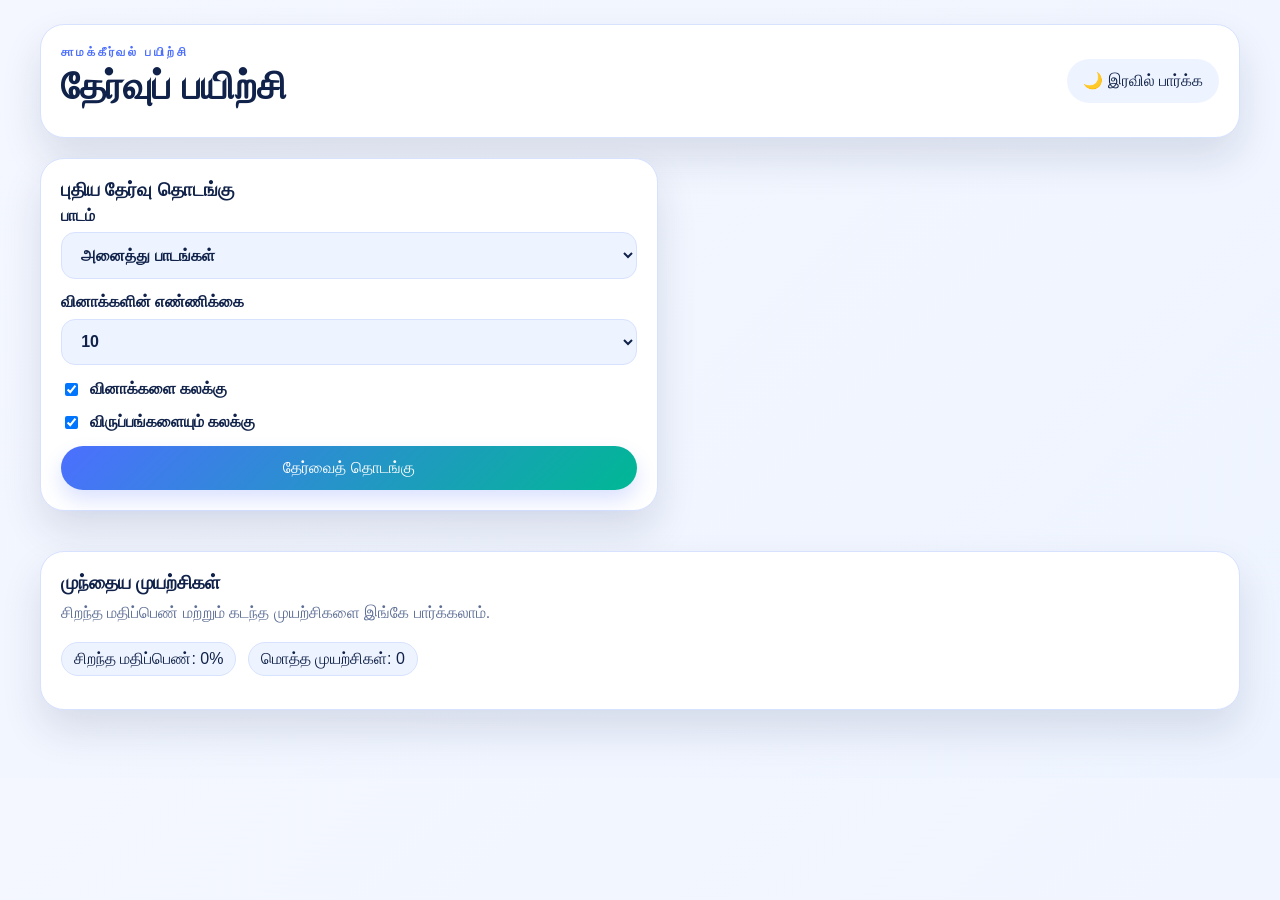
<file: index.html>
<!DOCTYPE html>
<html lang="ta">
  <head>
    <meta charset="UTF-8" />
    <meta name="viewport" content="width=device-width, initial-scale=1.0" />
    <title>தமிழ் வினா அணி</title>
    <link rel="stylesheet" href="style.css" />
  </head>
  <body data-page="home">
    <div class="page-shell">
      <header class="hero card">
        <div>
          <p class="eyebrow">சாமக்கீர்வல் பயிற்சி</p>
          <h1>தேர்வுப் பயிற்சி</h1>
        </div>
        <button id="themeToggle" class="ghost-btn" type="button">🌙 இரவில் பார்க்க</button>
      </header>

      <main class="home-grid">
        <section class="card">
          <h2>புதிய தேர்வு தொடங்கு</h2>
          <form id="quizSetupForm" class="setup-form">
            <label>
              பாடம்
              <select id="subjectSelect" name="subject">
                <option value="all">அனைத்து பாடங்கள்</option>
              </select>
            </label>

            <label>
              வினாக்களின் எண்ணிக்கை
              <select id="questionCountSelect" name="questionCount">
                <option value="10">10</option>
                <option value="25">25</option>
                <option value="50">50</option>
                <option value="100">100</option>
              </select>
            </label>

            <label class="toggle-row">
              <input id="shuffleQuestions" type="checkbox" checked />
              <span>வினாக்களை கலக்கு</span>
            </label>

            <label class="toggle-row">
              <input id="shuffleOptions" type="checkbox" checked />
              <span>விருப்பங்களையும் கலக்கு</span>
            </label>

            <button class="primary-btn" type="submit">தேர்வைத் தொடங்கு</button>
          </form>
        </section>

        <section class="card">
          <div class="section-heading">
            <h2>முந்தைய முயற்சிகள்</h2>
            <p>சிறந்த மதிப்பெண் மற்றும் கடந்த முயற்சிகளை இங்கே பார்க்கலாம்.</p>
          </div>
          <div id="statsSummary" class="stats-summary"></div>
          <div id="attemptHistory" class="attempt-list"></div>
        </section>
      </main>
    </div>

    <script src="questions.js"></script>
    <script src="script.js"></script>
  </body>
</html>
</file>
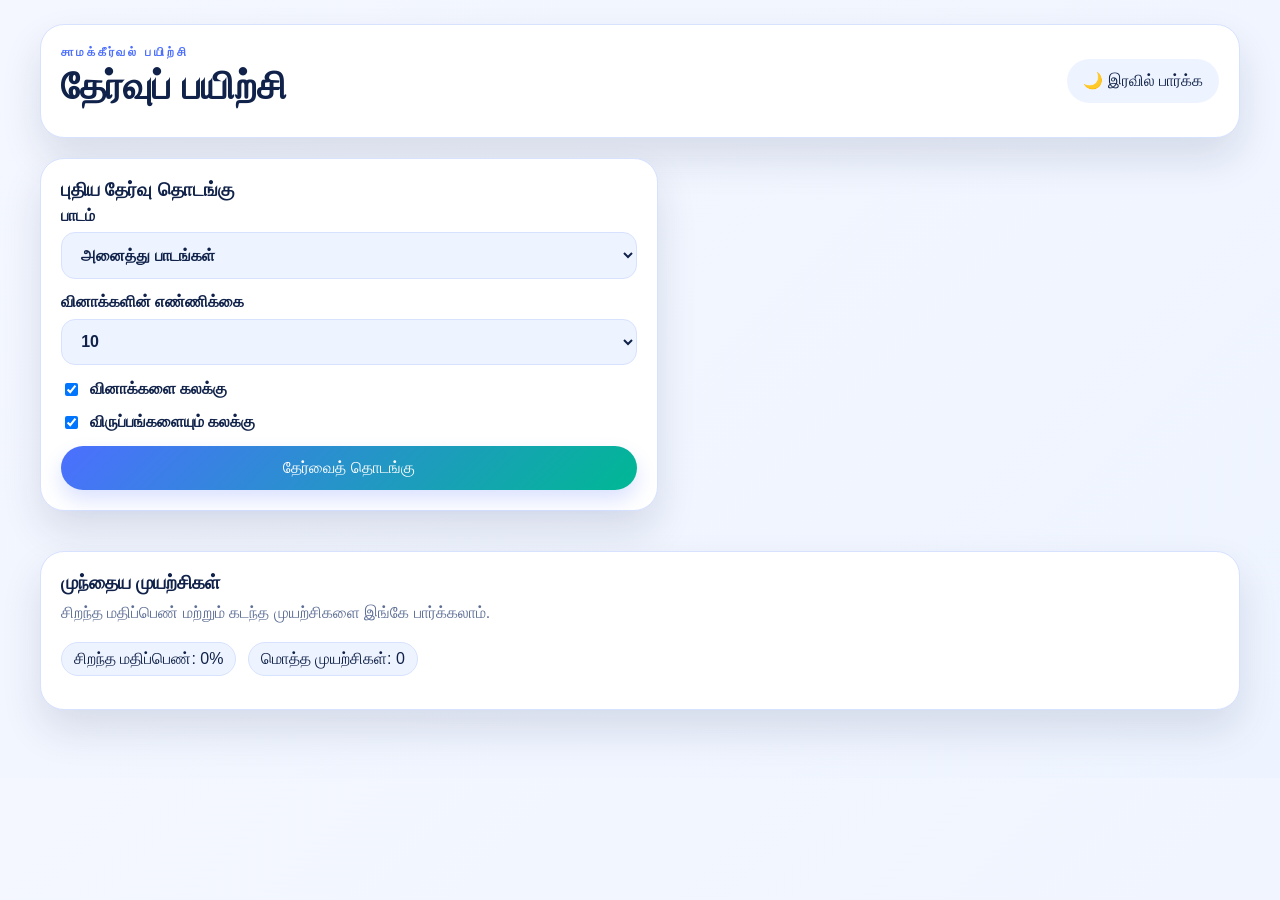
<file: quiz.html>
<!DOCTYPE html>
<html lang="ta">
  <head>
    <meta charset="UTF-8" />
    <meta name="viewport" content="width=device-width, initial-scale=1.0" />
    <title>வினா பயிற்சி</title>
    <link rel="stylesheet" href="style.css" />
  </head>
  <body data-page="quiz">
    <div class="page-shell">
      <header class="card quiz-header">
        <div>
          <p class="eyebrow">செயல்பட்டு கொண்டிருக்கும் தேர்வு</p>
          <h1>தமிழ் வினா பயிற்சி</h1>
          <p id="quizMeta" class="hero-copy"></p>
        </div>
        <div class="header-actions">
          <button id="themeToggle" class="ghost-btn" type="button">🌙</button>
          <button id="fullscreenToggle" class="ghost-btn" type="button">⛶ முழுத்திரை</button>
        </div>
      </header>

      <main class="quiz-layout">
        <section class="card quiz-card">
          <div class="quiz-topbar">
            <div>
              <p id="questionCounter" class="meta-pill"></p>
              <div class="progress-track" aria-label="Progress">
                <div id="progressBar" class="progress-bar"></div>
              </div>
            </div>
            <div id="timerDisplay" class="timer-pill">00:00:00</div>
          </div>

          <div class="question-card">
            <div class="question-head">
              <span id="questionNumber" class="meta-pill"></span>
              <button id="reviewToggle" class="secondary-btn" type="button">மறுபரிசீலனை</button>
            </div>
            <h2 id="questionText"></h2>
            <div id="optionsContainer" class="options-list"></div>

            <div class="quiz-actions">
              <button id="prevBtn" class="secondary-btn" type="button">முந்தையது</button>
              <button id="saveBtn" class="secondary-btn" type="button">பதிலைச் சேமி</button>
              <button id="markReviewBtn" class="secondary-btn" type="button">மறுபார்வைக்கு குறி</button>
              <button id="nextBtn" class="primary-btn" type="button">அடுத்தது</button>
            </div>
          </div>
        </section>

        <aside id="reviewPanel" class="card review-panel hidden">
          <div class="section-heading">
            <h2>முன் மதிப்பாய்வு</h2>
            <p>தேர்வை சமர்ப்பிக்கும் முன் உங்கள் பதில்களை மீண்டும் பார்க்கவும்.</p>
          </div>
          <div id="reviewSummary" class="review-summary"></div>
          <button id="submitBtn" class="primary-btn" type="button">தேர்வை சமர்ப்பி</button>
        </aside>
      </main>
    </div>

    <script src="questions.js"></script>
    <script src="script.js"></script>
  </body>
</html>
</file>
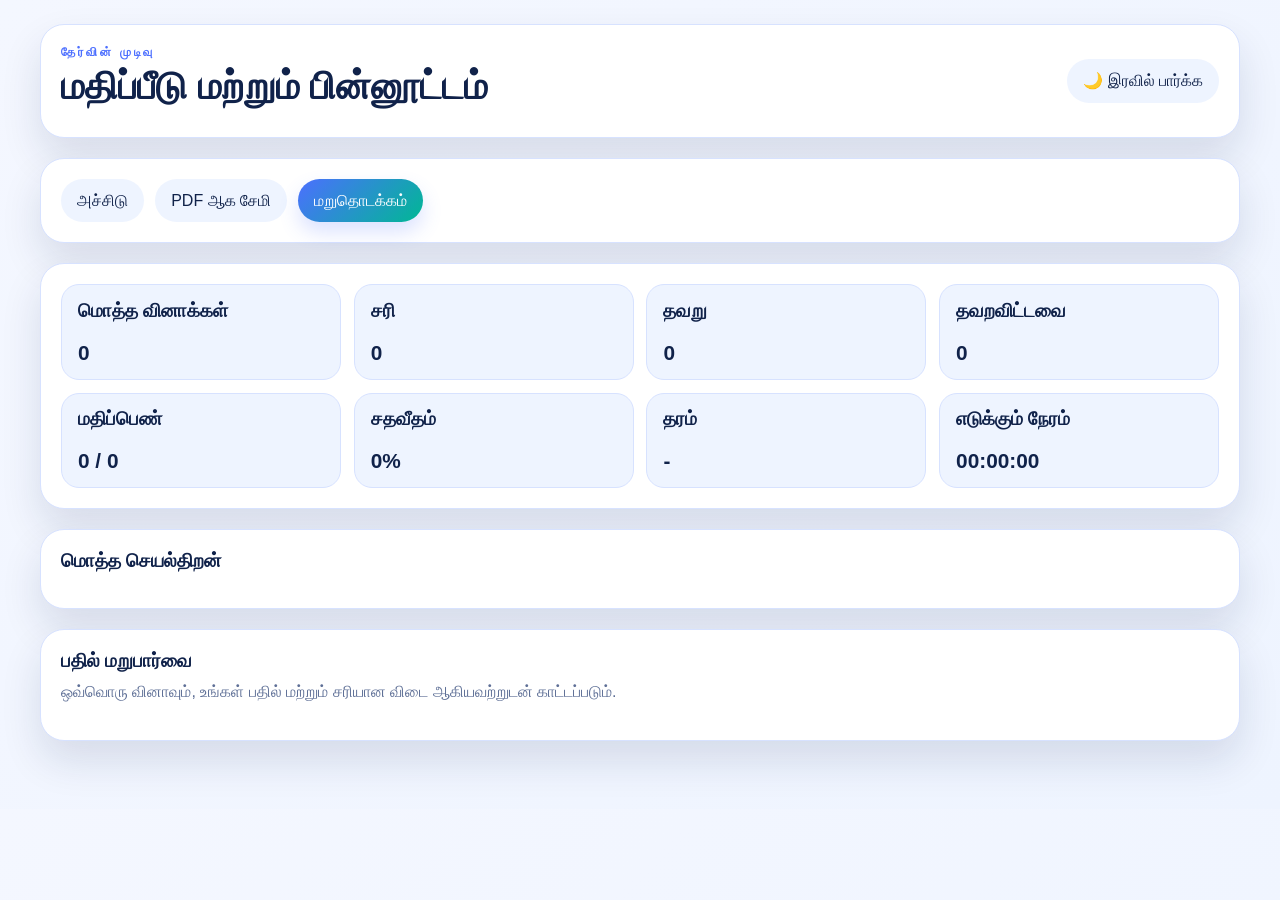
<file: result.html>
<!DOCTYPE html>
<html lang="ta">
  <head>
    <meta charset="UTF-8" />
    <meta name="viewport" content="width=device-width, initial-scale=1.0" />
    <title>முடிவுத் தாள்</title>
    <link rel="stylesheet" href="style.css" />
  </head>
  <body data-page="result">
    <div class="page-shell">
      <header class="hero card">
        <div>
          <p class="eyebrow">தேர்வின் முடிவு</p>
          <h1>மதிப்பீடு மற்றும் பின்னூட்டம்</h1>
        </div>
        <button id="themeToggle" class="ghost-btn" type="button">🌙</button>
      </header>

      <section class="card">
        <div class="results-actions">
          <button id="printBtn" class="secondary-btn" type="button">அச்சிடு</button>
          <button id="pdfBtn" class="secondary-btn" type="button">PDF ஆக சேமி</button>
          <button id="restartBtn" class="primary-btn" type="button">மறுதொடக்கம்</button>
        </div>
      </section>

      <section class="card summary-grid">
        <div class="stat-card">
          <h3>மொத்த வினாக்கள்</h3>
          <p id="totalQuestions">0</p>
        </div>
        <div class="stat-card">
          <h3>சரி</h3>
          <p id="correctCount">0</p>
        </div>
        <div class="stat-card">
          <h3>தவறு</h3>
          <p id="wrongCount">0</p>
        </div>
        <div class="stat-card">
          <h3>தவறவிட்டவை</h3>
          <p id="skippedCount">0</p>
        </div>
        <div class="stat-card">
          <h3>மதிப்பெண்</h3>
          <p id="scoreText">0 / 0</p>
        </div>
        <div class="stat-card">
          <h3>சதவீதம்</h3>
          <p id="percentageText">0%</p>
        </div>
        <div class="stat-card">
          <h3>தரம்</h3>
          <p id="gradeText">-</p>
        </div>
        <div class="stat-card">
          <h3>எடுக்கும் நேரம்</h3>
          <p id="timeText">00:00:00</p>
        </div>
      </section>

      <section class="card">
        <div class="section-heading">
          <h2>மொத்த செயல்திறன்</h2>
          <p id="feedbackText"></p>
        </div>
        <div id="topicScores" class="topic-list"></div>
      </section>

      <section class="card">
        <div class="section-heading">
          <h2>பதில் மறுபார்வை</h2>
          <p>ஒவ்வொரு வினாவும், உங்கள் பதில் மற்றும் சரியான விடை ஆகியவற்றுடன் காட்டப்படும்.</p>
        </div>
        <div id="reviewList" class="review-list"></div>
      </section>
    </div>

    <script src="questions.js"></script>
    <script src="script.js"></script>
  </body>
</html>
</file>
<file: style.css>
:root {
  color-scheme: light;
  --bg: #f4f7ff;
  --surface: #ffffff;
  --surface-2: #eef4ff;
  --text: #10224a;
  --muted: #5e6f96;
  --accent: #4c6fff;
  --accent-2: #00b894;
  --danger: #ff5f6d;
  --border: #d7e2ff;
  --shadow: 0 20px 40px rgba(16, 34, 74, 0.12);
}

body.dark {
  color-scheme: dark;
  --bg: #07111f;
  --surface: #111d33;
  --surface-2: #1a2a46;
  --text: #f3f6ff;
  --muted: #92a2c8;
  --accent: #71a2ff;
  --accent-2: #2fd2b8;
  --danger: #ff7b88;
  --border: #2b3d63;
  --shadow: 0 20px 44px rgba(2, 8, 20, 0.45);
}

* {
  box-sizing: border-box;
}

body {
  margin: 0;
  font-family: "Noto Sans Tamil", "Segoe UI", Tahoma, sans-serif;
  background: linear-gradient(135deg, var(--bg), var(--surface-2));
  color: var(--text);
  transition: background 0.25s ease, color 0.25s ease;
}

.page-shell {
  width: min(1200px, calc(100% - 2rem));
  margin: 0 auto;
  padding: 1.5rem 0 3rem;
}

.card {
  background: var(--surface);
  border: 1px solid var(--border);
  border-radius: 24px;
  box-shadow: var(--shadow);
  padding: 1.25rem;
  margin-bottom: 1.25rem;
}

.hero {
  display: flex;
  justify-content: space-between;
  align-items: center;
  gap: 1rem;
}

h1,
h2,
h3,
p {
  margin-top: 0;
}

h1 {
  font-size: clamp(1.7rem, 3vw, 2.4rem);
  margin-bottom: 0.5rem;
}

h2 {
  font-size: 1.2rem;
  margin-bottom: 0.4rem;
}

.eyebrow {
  text-transform: uppercase;
  letter-spacing: 0.24em;
  font-size: 0.75rem;
  font-weight: 700;
  color: var(--accent);
  margin-bottom: 0.3rem;
}

.hero-copy,
.meta-text,
.section-heading p,
.review-item p,
.attempt-item p {
  color: var(--muted);
  line-height: 1.6;
}

.home-grid {
  display: grid;
  grid-template-columns: 1.1fr 1fr;
  gap: 1.25rem;
}

.home-grid > .card:last-child {
  grid-column: 1 / -1;
}

.setup-form,
.filter-bar,
.quiz-actions {
  display: grid;
  gap: 0.9rem;
}

label {
  display: flex;
  flex-direction: column;
  gap: 0.45rem;
  font-weight: 600;
}

select,
input[type="search"],
input[type="text"] {
  padding: 0.8rem 0.95rem;
  border: 1px solid var(--border);
  border-radius: 14px;
  background: var(--surface-2);
  color: var(--text);
  font: inherit;
}

.toggle-row {
  flex-direction: row;
  align-items: center;
  gap: 0.55rem;
}

button {
  border: 0;
  border-radius: 999px;
  padding: 0.8rem 1rem;
  font: inherit;
  cursor: pointer;
  transition: transform 0.2s ease, box-shadow 0.2s ease;
}

button:hover {
  transform: translateY(-1px);
}

.primary-btn {
  background: linear-gradient(135deg, var(--accent), var(--accent-2));
  color: white;
  box-shadow: 0 10px 20px rgba(76, 111, 255, 0.2);
}

.secondary-btn,
.ghost-btn {
  background: var(--surface-2);
  color: var(--text);
}

.filter-bar {
  grid-template-columns: 2fr repeat(2, minmax(130px, 1fr));
  margin-bottom: 0.8rem;
}

.preview-list,
.attempt-list,
.review-summary,
.review-list {
  display: grid;
  gap: 0.7rem;
}

.preview-item,
.attempt-item,
.review-item,
.topic-item,
.stat-card {
  background: var(--surface-2);
  border: 1px solid var(--border);
  border-radius: 18px;
  padding: 0.9rem 1rem;
}

.preview-item strong,
.attempt-item strong,
.review-item strong {
  display: block;
  margin-bottom: 0.2rem;
}

.stats-summary {
  display: flex;
  flex-wrap: wrap;
  gap: 0.7rem;
  margin-bottom: 0.8rem;
}

.stats-summary .pill {
  background: var(--surface-2);
  border: 1px solid var(--border);
  border-radius: 999px;
  padding: 0.45rem 0.75rem;
}

.quiz-header {
  display: flex;
  justify-content: space-between;
  align-items: center;
  gap: 1rem;
}

.header-actions {
  display: flex;
  gap: 0.6rem;
}

.quiz-layout {
  display: grid;
  grid-template-columns: 1.25fr 0.75fr;
  gap: 1rem;
}

.quiz-topbar {
  display: flex;
  justify-content: space-between;
  align-items: center;
  gap: 1rem;
  margin-bottom: 1rem;
}

.progress-track {
  width: min(420px, 100%);
  height: 10px;
  border-radius: 999px;
  background: var(--surface-2);
  overflow: hidden;
  margin-top: 0.45rem;
}

.progress-bar {
  height: 100%;
  width: 0%;
  background: linear-gradient(135deg, var(--accent), var(--accent-2));
  transition: width 0.25s ease;
}

.timer-pill,
.meta-pill {
  display: inline-flex;
  align-items: center;
  gap: 0.25rem;
  background: var(--surface-2);
  border: 1px solid var(--border);
  border-radius: 999px;
  padding: 0.45rem 0.78rem;
  font-weight: 700;
}

.question-head {
  display: flex;
  justify-content: space-between;
  align-items: center;
  gap: 0.8rem;
  margin-bottom: 1rem;
}

.options-list {
  display: grid;
  gap: 0.75rem;
  margin: 1rem 0;
}

.option-item {
  display: flex;
  gap: 0.65rem;
  align-items: center;
  border: 1px solid var(--border);
  border-radius: 16px;
  padding: 0.85rem 0.95rem;
  background: var(--surface-2);
}

.option-item input {
  accent-color: var(--accent);
}

.quiz-actions {
  grid-template-columns: repeat(4, minmax(0, 1fr));
  margin-top: 1rem;
}

.review-panel {
  height: fit-content;
}

.hidden {
  display: none;
}

.summary-grid {
  display: grid;
  grid-template-columns: repeat(4, minmax(0, 1fr));
  gap: 0.8rem;
}

.stat-card p {
  font-size: 1.3rem;
  font-weight: 700;
  margin-bottom: 0;
}

.results-actions {
  display: flex;
  flex-wrap: wrap;
  gap: 0.7rem;
}

.topic-list {
  display: grid;
  gap: 0.7rem;
}

.topic-item {
  display: flex;
  justify-content: space-between;
  align-items: center;
  gap: 0.7rem;
}

.correct-answer {
  border-color: var(--accent-2);
  background: rgba(47, 210, 184, 0.15);
}

.wrong-answer {
  border-color: var(--danger);
  background: rgba(255, 95, 109, 0.15);
}

@media (max-width: 920px) {
  .home-grid,
  .quiz-layout,
  .summary-grid {
    grid-template-columns: 1fr;
  }

  .quiz-actions {
    grid-template-columns: repeat(2, minmax(0, 1fr));
  }
}

@media (max-width: 640px) {
  .page-shell {
    width: min(100% - 1rem, 100%);
  }

  .hero,
  .quiz-header,
  .quiz-topbar,
  .question-head {
    flex-direction: column;
    align-items: flex-start;
  }

  .filter-bar {
    grid-template-columns: 1fr;
  }

  .quiz-actions,
  .results-actions {
    grid-template-columns: 1fr;
  }
}
</file>
